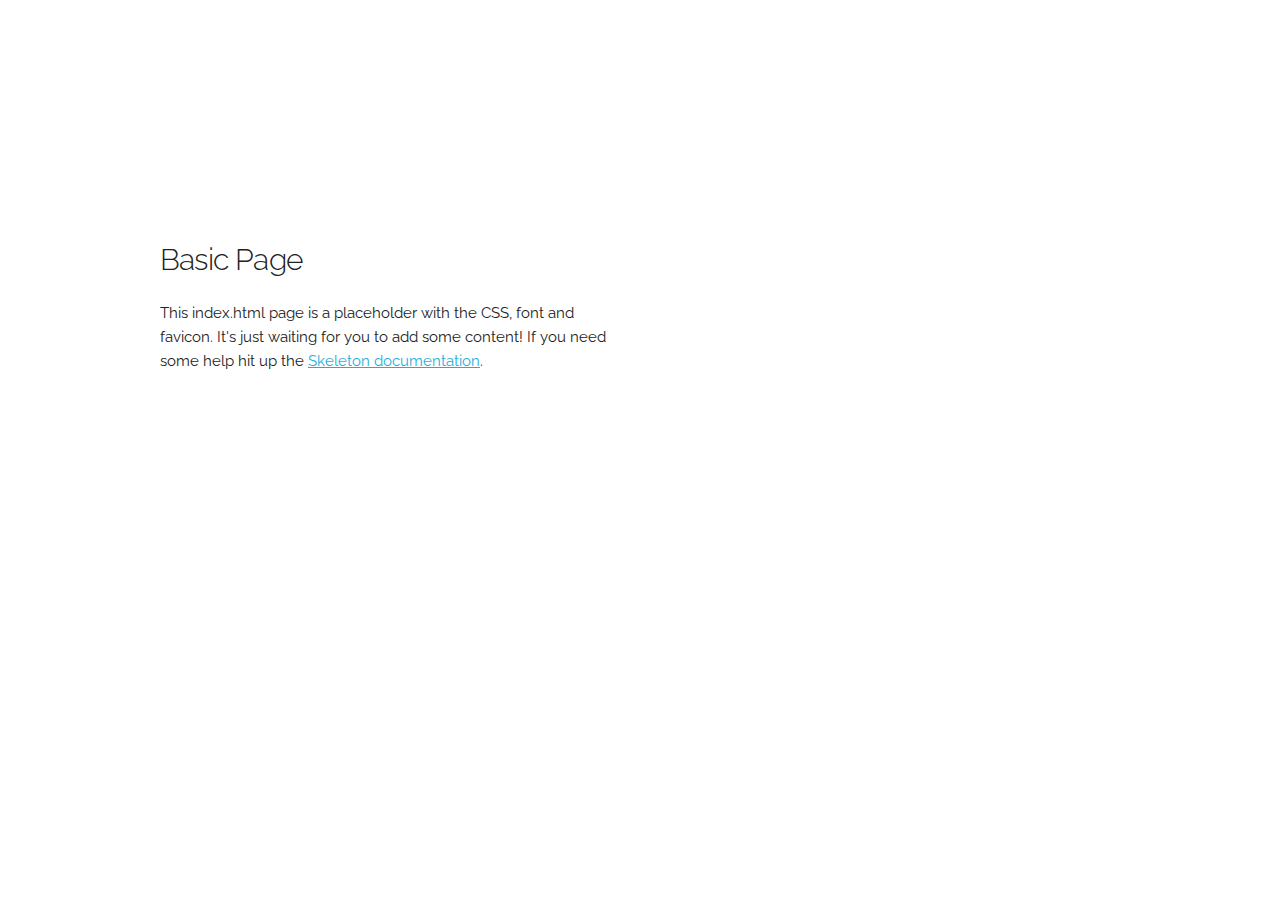
<file: Skeleton-2.0.4/index.html>
<!DOCTYPE html>
<html lang="en">
<head>

  <!-- Basic Page Needs
  –––––––––––––––––––––––––––––––––––––––––––––––––– -->
  <meta charset="utf-8">
  <title>Your page title here :)</title>
  <meta name="description" content="">
  <meta name="author" content="">

  <!-- Mobile Specific Metas
  –––––––––––––––––––––––––––––––––––––––––––––––––– -->
  <meta name="viewport" content="width=device-width, initial-scale=1">

  <!-- FONT
  –––––––––––––––––––––––––––––––––––––––––––––––––– -->
  <link href="//fonts.googleapis.com/css?family=Raleway:400,300,600" rel="stylesheet" type="text/css">

  <!-- CSS
  –––––––––––––––––––––––––––––––––––––––––––––––––– -->
  <link rel="stylesheet" href="css/normalize.css">
  <link rel="stylesheet" href="css/skeleton.css">

  <!-- Favicon
  –––––––––––––––––––––––––––––––––––––––––––––––––– -->
  <link rel="icon" type="image/png" href="images/favicon.png">

</head>
<body>

  <!-- Primary Page Layout
  –––––––––––––––––––––––––––––––––––––––––––––––––– -->
  <div class="container">
    <div class="row">
      <div class="one-half column" style="margin-top: 25%">
        <h4>Basic Page</h4>
        <p>This index.html page is a placeholder with the CSS, font and favicon. It's just waiting for you to add some content! If you need some help hit up the <a href="http://www.getskeleton.com">Skeleton documentation</a>.</p>
      </div>
    </div>
  </div>

<!-- End Document
  –––––––––––––––––––––––––––––––––––––––––––––––––– -->
</body>
</html>
</file>
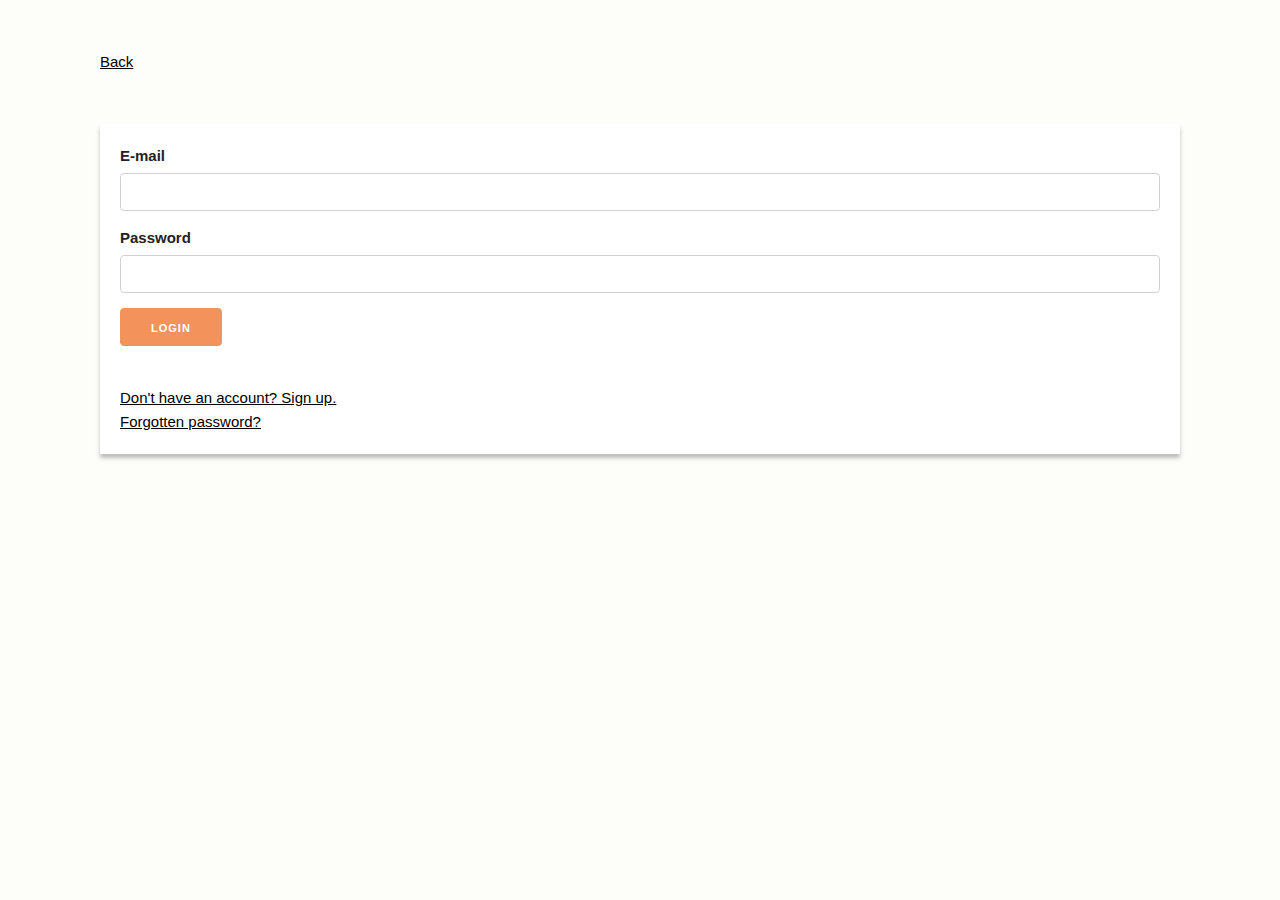
<file: login.html>
<!DOCTYPE html>
<html lang="en">
<head>
    <meta charset="UTF-8">
    <meta name="viewport" content="width=device-width, initial-scale=1.0">
    <link rel="stylesheet" href="Skeleton-2.0.4/css/normalize.css" type="text/css"/>
    <link rel="stylesheet" href="Skeleton-2.0.4/css/skeleton.css" type="text/css"/>
    <link rel="stylesheet" href="register.css" type="text/css"/>
    <title>Register</title>
</head>
<body>
    <a id="go-back" href="#">Back</a>
    <div class="wrap">
        <div class="card">
            <form>
               <label for="">E-mail</label>
                <input class="u-full-width" type="email" id="exampleEmailInput">
                <label for="">Password</label>
                <input class="u-full-width" type="password" id="exampleEmailInput">
                <input class="button-orange" type="submit" value="Login">
               
               
            </form>
            <div id="go-login">
                <a href="#">Don't have an account? Sign up.</a>
                <br>
                <a href="#">Forgotten password?</a>
            </div>
        </div>
    </div>
</body>
</html>
</file>
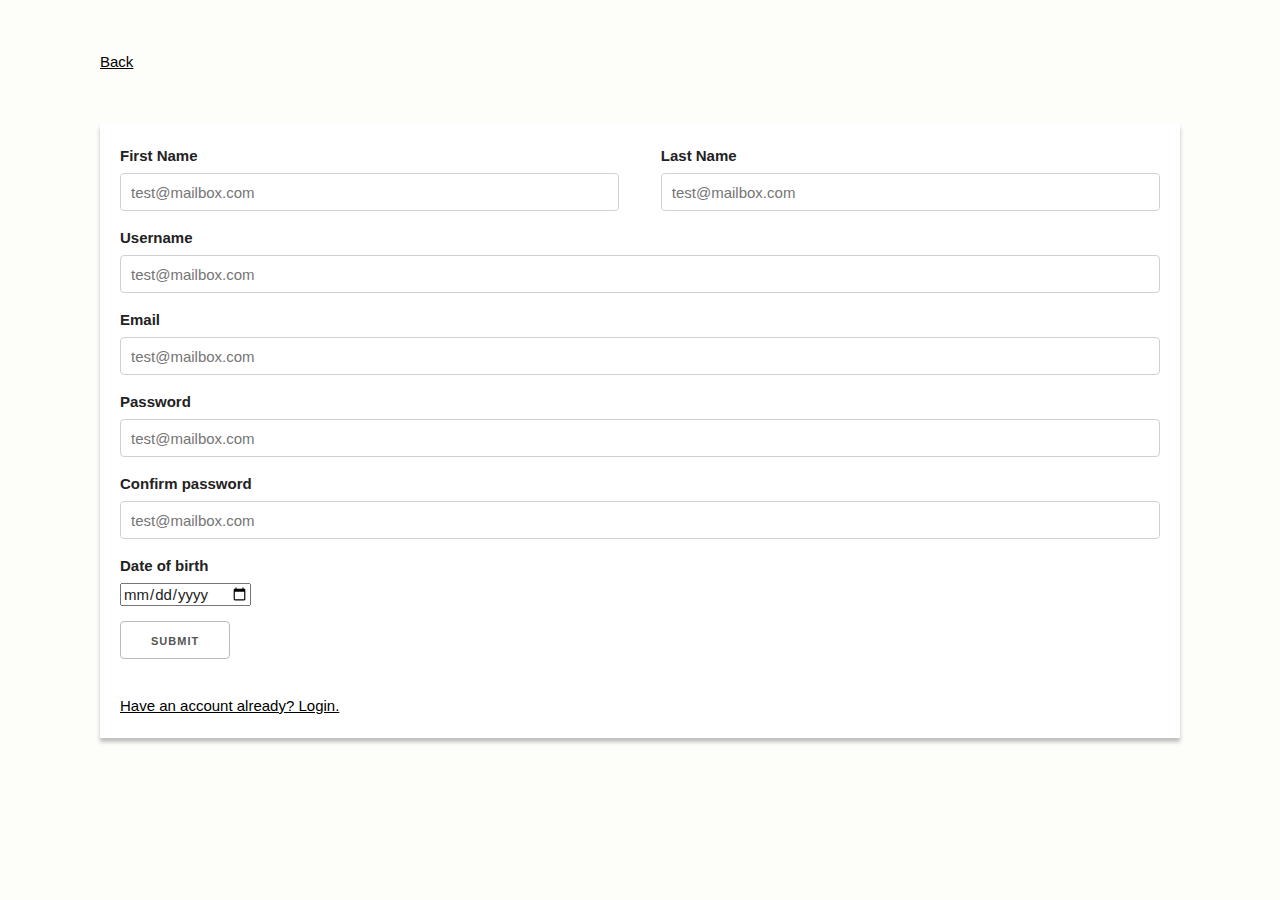
<file: register.html>
<!DOCTYPE html>
<html lang="en">
<head>
    <meta charset="UTF-8">
    <meta name="viewport" content="width=device-width, initial-scale=1.0">
    <link rel="stylesheet" href="Skeleton-2.0.4/css/normalize.css" type="text/css"/>
    <link rel="stylesheet" href="Skeleton-2.0.4/css/skeleton.css" type="text/css"/>
    <link rel="stylesheet" href="register.css" type="text/css"/>
    <title>Register</title>
</head>
<body>
    <a id="go-back" href="#">Back</a>
    <div class="wrap">
        <div class="card">
            <form>
                <div class="row">
                    <div class="six columns">
                        <label for="">First Name</label>
                        <input class="u-full-width" type="email" placeholder="test@mailbox.com" id="exampleEmailInput">
                    </div>
                    <div class="six columns">
                        <label for="">Last Name</label>
                        <input class="u-full-width" type="email" placeholder="test@mailbox.com" id="exampleEmailInput">
                    </div>
                </div>
                <label for="">Username</label>
                <input class="u-full-width" type="email" placeholder="test@mailbox.com" id="exampleEmailInput">
                <label for="">Email</label>
                <input class="u-full-width" type="email" placeholder="test@mailbox.com" id="exampleEmailInput">
                <label for="">Password</label>
                <input class="u-full-width" type="password" placeholder="test@mailbox.com" id="exampleEmailInput">
                <label for="">Confirm password</label>
                <input class="u-full-width" type="password" placeholder="test@mailbox.com" id="exampleEmailInput">
                <label for="">Date of birth</label>
                <input  type="date" /><br>
                <input class="button" type="submit" value="Submit">
            </form>
            <div id="go-login">
                <a href="#">Have an account already? Login.</a>
            </div>
        </div>
    </div>
</body>
</html>
</file>
<file: Skeleton-2.0.4/css/skeleton.css>
/*
* Skeleton V2.0.4
* Copyright 2014, Dave Gamache
* www.getskeleton.com
* Free to use under the MIT license.
* http://www.opensource.org/licenses/mit-license.php
* 12/29/2014
*/


/* Table of contents
––––––––––––––––––––––––––––––––––––––––––––––––––
- Grid
- Base Styles
- Typography
- Links
- Buttons
- Forms
- Lists
- Code
- Tables
- Spacing
- Utilities
- Clearing
- Media Queries
*/


/* Grid
–––––––––––––––––––––––––––––––––––––––––––––––––– */
.container {
  position: relative;
  width: 100%;
  max-width: 960px;
  margin: 0 auto;
  padding: 0 20px;
  box-sizing: border-box; }
.column,
.columns {
  width: 100%;
  float: left;
  box-sizing: border-box; }

/* For devices larger than 400px */
@media (min-width: 400px) {
  .container {
    width: 85%;
    padding: 0; }
}

/* For devices larger than 550px */
@media (min-width: 550px) {
  .container {
    width: 80%; }
  .column,
  .columns {
    margin-left: 4%; }
  .column:first-child,
  .columns:first-child {
    margin-left: 0; }

  .one.column,
  .one.columns                    { width: 4.66666666667%; }
  .two.columns                    { width: 13.3333333333%; }
  .three.columns                  { width: 22%;            }
  .four.columns                   { width: 30.6666666667%; }
  .five.columns                   { width: 39.3333333333%; }
  .six.columns                    { width: 48%;            }
  .seven.columns                  { width: 56.6666666667%; }
  .eight.columns                  { width: 65.3333333333%; }
  .nine.columns                   { width: 74.0%;          }
  .ten.columns                    { width: 82.6666666667%; }
  .eleven.columns                 { width: 91.3333333333%; }
  .twelve.columns                 { width: 100%; margin-left: 0; }

  .one-third.column               { width: 30.6666666667%; }
  .two-thirds.column              { width: 65.3333333333%; }

  .one-half.column                { width: 48%; }

  /* Offsets */
  .offset-by-one.column,
  .offset-by-one.columns          { margin-left: 8.66666666667%; }
  .offset-by-two.column,
  .offset-by-two.columns          { margin-left: 17.3333333333%; }
  .offset-by-three.column,
  .offset-by-three.columns        { margin-left: 26%;            }
  .offset-by-four.column,
  .offset-by-four.columns         { margin-left: 34.6666666667%; }
  .offset-by-five.column,
  .offset-by-five.columns         { margin-left: 43.3333333333%; }
  .offset-by-six.column,
  .offset-by-six.columns          { margin-left: 52%;            }
  .offset-by-seven.column,
  .offset-by-seven.columns        { margin-left: 60.6666666667%; }
  .offset-by-eight.column,
  .offset-by-eight.columns        { margin-left: 69.3333333333%; }
  .offset-by-nine.column,
  .offset-by-nine.columns         { margin-left: 78.0%;          }
  .offset-by-ten.column,
  .offset-by-ten.columns          { margin-left: 86.6666666667%; }
  .offset-by-eleven.column,
  .offset-by-eleven.columns       { margin-left: 95.3333333333%; }

  .offset-by-one-third.column,
  .offset-by-one-third.columns    { margin-left: 34.6666666667%; }
  .offset-by-two-thirds.column,
  .offset-by-two-thirds.columns   { margin-left: 69.3333333333%; }

  .offset-by-one-half.column,
  .offset-by-one-half.columns     { margin-left: 52%; }

}


/* Base Styles
–––––––––––––––––––––––––––––––––––––––––––––––––– */
/* NOTE
html is set to 62.5% so that all the REM measurements throughout Skeleton
are based on 10px sizing. So basically 1.5rem = 15px :) */
html {
  font-size: 62.5%; }
body {
  font-size: 1.5em; /* currently ems cause chrome bug misinterpreting rems on body element */
  line-height: 1.6;
  font-weight: 400;
  font-family: "Raleway", "HelveticaNeue", "Helvetica Neue", Helvetica, Arial, sans-serif;
  color: #222; }


/* Typography
–––––––––––––––––––––––––––––––––––––––––––––––––– */
h1, h2, h3, h4, h5, h6 {
  margin-top: 0;
  margin-bottom: 2rem;
  font-weight: 300; }
h1 { font-size: 4.0rem; line-height: 1.2;  letter-spacing: -.1rem;}
h2 { font-size: 3.6rem; line-height: 1.25; letter-spacing: -.1rem; }
h3 { font-size: 3.0rem; line-height: 1.3;  letter-spacing: -.1rem; }
h4 { font-size: 2.4rem; line-height: 1.35; letter-spacing: -.08rem; }
h5 { font-size: 1.8rem; line-height: 1.5;  letter-spacing: -.05rem; }
h6 { font-size: 1.5rem; line-height: 1.6;  letter-spacing: 0; }

/* Larger than phablet */
@media (min-width: 550px) {
  h1 { font-size: 5.0rem; }
  h2 { font-size: 4.2rem; }
  h3 { font-size: 3.6rem; }
  h4 { font-size: 3.0rem; }
  h5 { font-size: 2.4rem; }
  h6 { font-size: 1.5rem; }
}

p {
  margin-top: 0; }


/* Links
–––––––––––––––––––––––––––––––––––––––––––––––––– */
a {
  color: #1EAEDB; }
a:hover {
  color: #0FA0CE; }


/* Buttons
–––––––––––––––––––––––––––––––––––––––––––––––––– */
.button,
button,
input[type="submit"],
input[type="reset"],
input[type="button"] {
  display: inline-block;
  height: 38px;
  padding: 0 30px;
  color: #555;
  text-align: center;
  font-size: 11px;
  font-weight: 600;
  line-height: 38px;
  letter-spacing: .1rem;
  text-transform: uppercase;
  text-decoration: none;
  white-space: nowrap;
  background-color: transparent;
  border-radius: 4px;
  border: 1px solid #bbb;
  cursor: pointer;
  box-sizing: border-box; }
.button:hover,
button:hover,
input[type="submit"]:hover,
input[type="reset"]:hover,
input[type="button"]:hover,
.button:focus,
button:focus,
input[type="submit"]:focus,
input[type="reset"]:focus,
input[type="button"]:focus {
  color: #333;
  border-color: #888;
  outline: 0; }
.button.button-primary,
button.button-primary,
input[type="submit"].button-primary,
input[type="reset"].button-primary,
input[type="button"].button-primary {
  color: #FFF;
  background-color: #33C3F0;
  border-color: #33C3F0; }
.button.button-primary:hover,
button.button-primary:hover,
input[type="submit"].button-primary:hover,
input[type="reset"].button-primary:hover,
input[type="button"].button-primary:hover,
.button.button-primary:focus,
button.button-primary:focus,
input[type="submit"].button-primary:focus,
input[type="reset"].button-primary:focus,
input[type="button"].button-primary:focus {
  color: #FFF;
  background-color: #1EAEDB;
  border-color: #1EAEDB; }


/* Forms
–––––––––––––––––––––––––––––––––––––––––––––––––– */
input[type="email"],
input[type="number"],
input[type="search"],
input[type="text"],
input[type="tel"],
input[type="url"],
input[type="password"],
textarea,
select {
  height: 38px;
  padding: 6px 10px; /* The 6px vertically centers text on FF, ignored by Webkit */
  background-color: #fff;
  border: 1px solid #D1D1D1;
  border-radius: 4px;
  box-shadow: none;
  box-sizing: border-box; }
/* Removes awkward default styles on some inputs for iOS */
input[type="email"],
input[type="number"],
input[type="search"],
input[type="text"],
input[type="tel"],
input[type="url"],
input[type="password"],
textarea {
  -webkit-appearance: none;
     -moz-appearance: none;
          appearance: none; }
textarea {
  min-height: 65px;
  padding-top: 6px;
  padding-bottom: 6px; }
input[type="email"]:focus,
input[type="number"]:focus,
input[type="search"]:focus,
input[type="text"]:focus,
input[type="tel"]:focus,
input[type="url"]:focus,
input[type="password"]:focus,
textarea:focus,
select:focus {
  border: 1px solid #33C3F0;
  outline: 0; }
label,
legend {
  display: block;
  margin-bottom: .5rem;
  font-weight: 600; }
fieldset {
  padding: 0;
  border-width: 0; }
input[type="checkbox"],
input[type="radio"] {
  display: inline; }
label > .label-body {
  display: inline-block;
  margin-left: .5rem;
  font-weight: normal; }


/* Lists
–––––––––––––––––––––––––––––––––––––––––––––––––– */
ul {
  list-style: circle inside; }
ol {
  list-style: decimal inside; }
ol, ul {
  padding-left: 0;
  margin-top: 0; }
ul ul,
ul ol,
ol ol,
ol ul {
  margin: 1.5rem 0 1.5rem 3rem;
  font-size: 90%; }
li {
  margin-bottom: 1rem; }


/* Code
–––––––––––––––––––––––––––––––––––––––––––––––––– */
code {
  padding: .2rem .5rem;
  margin: 0 .2rem;
  font-size: 90%;
  white-space: nowrap;
  background: #F1F1F1;
  border: 1px solid #E1E1E1;
  border-radius: 4px; }
pre > code {
  display: block;
  padding: 1rem 1.5rem;
  white-space: pre; }


/* Tables
–––––––––––––––––––––––––––––––––––––––––––––––––– */
th,
td {
  padding: 12px 15px;
  text-align: left;
  border-bottom: 1px solid #E1E1E1; }
th:first-child,
td:first-child {
  padding-left: 0; }
th:last-child,
td:last-child {
  padding-right: 0; }


/* Spacing
–––––––––––––––––––––––––––––––––––––––––––––––––– */
button,
.button {
  margin-bottom: 1rem; }
input,
textarea,
select,
fieldset {
  margin-bottom: 1.5rem; }
pre,
blockquote,
dl,
figure,
table,
p,
ul,
ol,
form {
  margin-bottom: 2.5rem; }


/* Utilities
–––––––––––––––––––––––––––––––––––––––––––––––––– */
.u-full-width {
  width: 100%;
  box-sizing: border-box; }
.u-max-full-width {
  max-width: 100%;
  box-sizing: border-box; }
.u-pull-right {
  float: right; }
.u-pull-left {
  float: left; }


/* Misc
–––––––––––––––––––––––––––––––––––––––––––––––––– */
hr {
  margin-top: 3rem;
  margin-bottom: 3.5rem;
  border-width: 0;
  border-top: 1px solid #E1E1E1; }


/* Clearing
–––––––––––––––––––––––––––––––––––––––––––––––––– */

/* Self Clearing Goodness */
.container:after,
.row:after,
.u-cf {
  content: "";
  display: table;
  clear: both; }


/* Media Queries
–––––––––––––––––––––––––––––––––––––––––––––––––– */
/*
Note: The best way to structure the use of media queries is to create the queries
near the relevant code. For example, if you wanted to change the styles for buttons
on small devices, paste the mobile query code up in the buttons section and style it
there.
*/


/* Larger than mobile */
@media (min-width: 400px) {}

/* Larger than phablet (also point when grid becomes active) */
@media (min-width: 550px) {}

/* Larger than tablet */
@media (min-width: 750px) {}

/* Larger than desktop */
@media (min-width: 1000px) {}

/* Larger than Desktop HD */
@media (min-width: 1200px) {}
</file>
<file: register.css>
body{
    background-color:rgb(253, 253, 249);
    
    padding: 50px;
}

#go-back{
    margin-left: 50px;
    
}

.wrap{
    
}

.card{
    margin-top: 50px;
    margin-left: 50px;
    margin-right: 50px;
    box-shadow: 0px 4px 4px 0px rgba(0, 0, 0, 0.25);
    background-color: white;
    padding: 20px;
}

.button-orange{
    background-color: #f4925b !important;
    border-color: #f4925b !important;
    color: white !important;
}

a{
    color: black;
}
</file>
